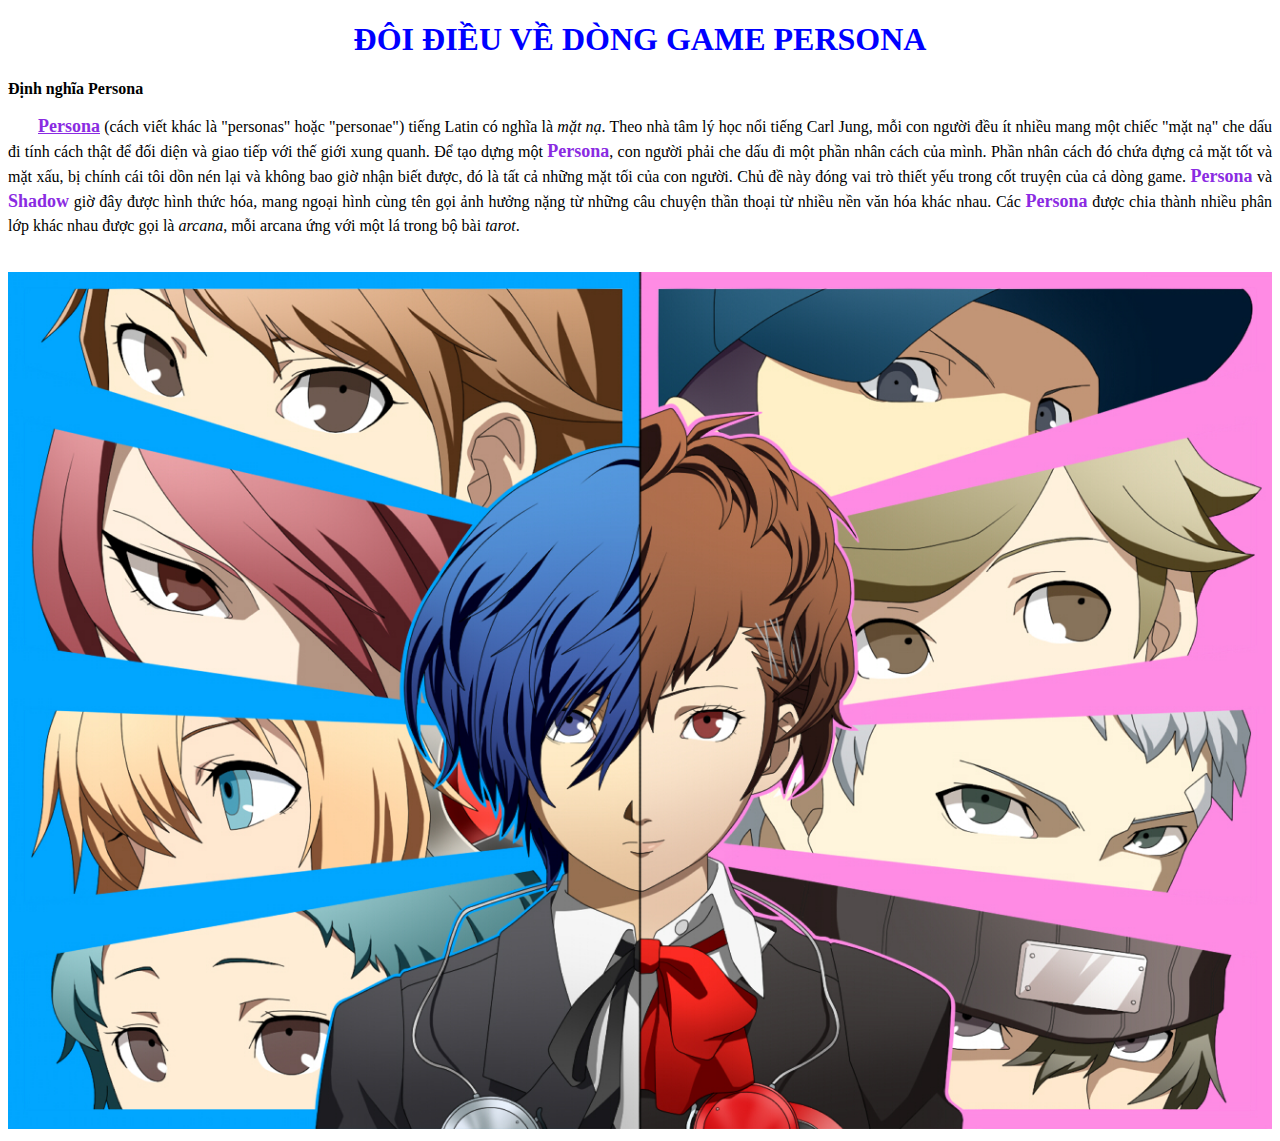
<file: index.html>
<!DOCTYPE html>
<html>
<head>
	<title>Persona 3</title>
	<meta charset="utf-8" />
	<link rel="stylesheet" type="text/css" href="/css/index.css">
	<link rel="icon" type="image/png" href="https://store.playstation.com/store/api/chihiro/00_09_000/container/US/en/999/UP0005-ULUS10512_00-SMTP3PDIGITAL001/1580206228000/image?w=240&h=240&bg_color=000000&opacity=100&_version=00_09_000">
</head>
<body>
	<h1 id="title1" class="center-text">Đôi điều về dòng game Persona</h1>
	<b id="definition">Định nghĩa Persona</b>
	<p id="description"><strong class="decoration-text">Persona</strong> (cách viết khác là &quot;personas&quot; hoặc &quot;personae&quot;) tiếng Latin có nghĩa là <i>mặt nạ</i>. Theo nhà tâm lý học nổi tiếng Carl Jung, mỗi con người đều ít nhiều mang một chiếc &quot;mặt nạ&quot; che dấu đi tính cách thật để đối diện và giao tiếp với thế giới xung quanh. Để tạo dựng một <strong>Persona</strong>, con người phải che dấu đi một phần nhân cách của mình. Phần nhân cách đó chứa đựng cả mặt tốt và mặt xấu, bị chính cái tôi dồn nén lại và không bao giờ nhận biết được, đó là tất cả những mặt tối của con người.
	Chủ đề này đóng vai trò thiết yếu trong cốt truyện của cả dòng game. <strong>Persona</strong> và <strong>Shadow</strong> giờ đây được hình thức hóa, mang ngoại hình cùng tên gọi ảnh hưởng nặng từ những câu chuyện thần thoại từ nhiều nền văn hóa khác nhau. Các <strong>Persona</strong> được chia thành nhiều phân lớp khác nhau được gọi là <em>arcana</em>, mỗi arcana ứng với một lá trong bộ bài <em>tarot</em>.
	</p>
	<br>
	<img src="/img/P3P.jpg" alt="Persona 3" title="Persona 3" class="img-style">
</body>
</html>
</file>
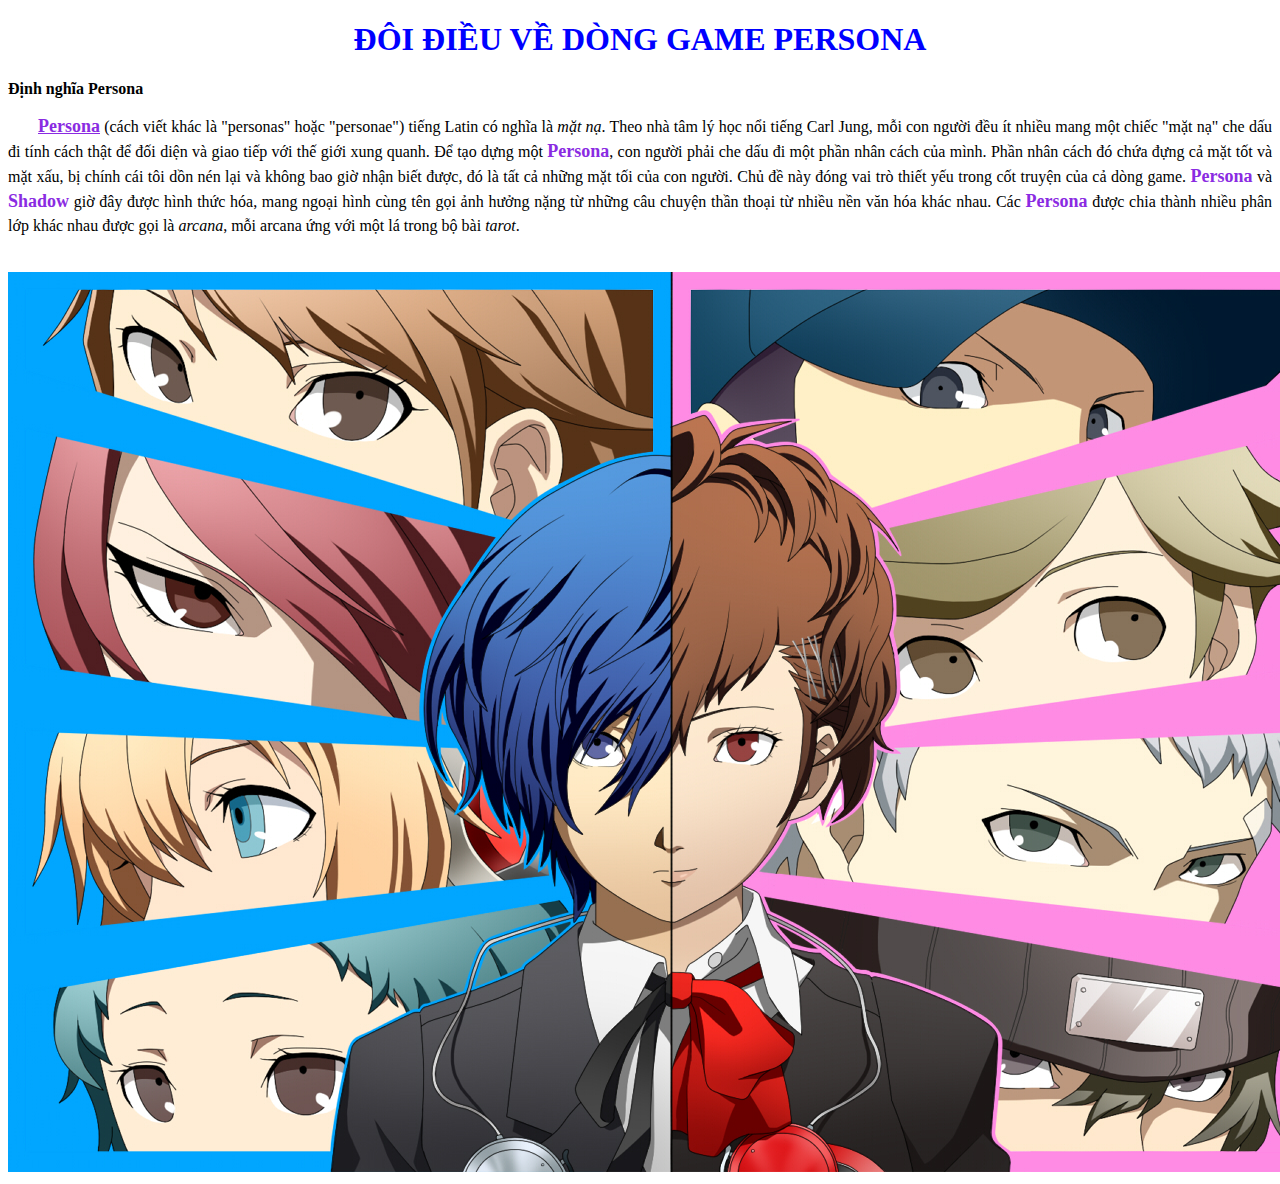
<file: html/test.html>
<!DOCTYPE html>
<html>
<head>
	<title>Persona 3</title>
	<meta charset="utf-8" />
	<link rel="stylesheet" type="text/css" href="../css/index.css">
	<link rel="icon" type="image/png" href="https://store.playstation.com/store/api/chihiro/00_09_000/container/US/en/999/UP0005-ULUS10512_00-SMTP3PDIGITAL001/1580206228000/image?w=240&h=240&bg_color=000000&opacity=100&_version=00_09_000">
</head>
<body>
	<h1 id="title1" class="center-text">Đôi điều về dòng game Persona</h1>
	<b id="definition">Định nghĩa Persona</b>
	<p id="description"><strong class="decoration-text">Persona</strong> (cách viết khác là &quot;personas&quot; hoặc &quot;personae&quot;) tiếng Latin có nghĩa là <i>mặt nạ</i>. Theo nhà tâm lý học nổi tiếng Carl Jung, mỗi con người đều ít nhiều mang một chiếc &quot;mặt nạ&quot; che dấu đi tính cách thật để đối diện và giao tiếp với thế giới xung quanh. Để tạo dựng một <strong>Persona</strong>, con người phải che dấu đi một phần nhân cách của mình. Phần nhân cách đó chứa đựng cả mặt tốt và mặt xấu, bị chính cái tôi dồn nén lại và không bao giờ nhận biết được, đó là tất cả những mặt tối của con người.
	Chủ đề này đóng vai trò thiết yếu trong cốt truyện của cả dòng game. <strong>Persona</strong> và <strong>Shadow</strong> giờ đây được hình thức hóa, mang ngoại hình cùng tên gọi ảnh hưởng nặng từ những câu chuyện thần thoại từ nhiều nền văn hóa khác nhau. Các <strong>Persona</strong> được chia thành nhiều phân lớp khác nhau được gọi là <em>arcana</em>, mỗi arcana ứng với một lá trong bộ bài <em>tarot</em>.
	</p>
	<br>
	<img src="../img/P3P.jpg" alt="Persona 3" title="Persona 3">
</body>
</html>
</file>
<file: css/index.css>
/*p {
	color: blue;
}
*/
strong {
	color: blueviolet!important;
	color: rgb(128, 128, 255);
	color: #8080ff;
	font-size: large
}

#title1 {
	color: blue;
	text-transform: uppercase;
}

/*#title2 {
	color: red;
	text-transform: lowercase;
}

#title3 {
	color: green;
	text-transform: capitalize;
}*/

.center-text {
	text-align: center;
}

.bg-blue {
	background-color: blue;
	color: white;
}

h1#title1.center-text.bg-blue{
	text-align: center;
	background-color: blue;
	color: white;
}


h1#title1.center-text .bg-blue{
	text-align: center;
	background-color: blue;
	color: gray;
}

.center-text, .bg-blue{
	text-align: center;
}

.decoration-text {
	text-decoration: underline;
}

#description {
	text-align: justify;
	font-size: 16px;
	line-height: 1.5em;
	text-indent: 30px;
}
#title1 > #description1 {
	text-transform: lowercase;
}

.img-style {
	max-width: 100%;
	border-radius: 0px;
}
</file>
